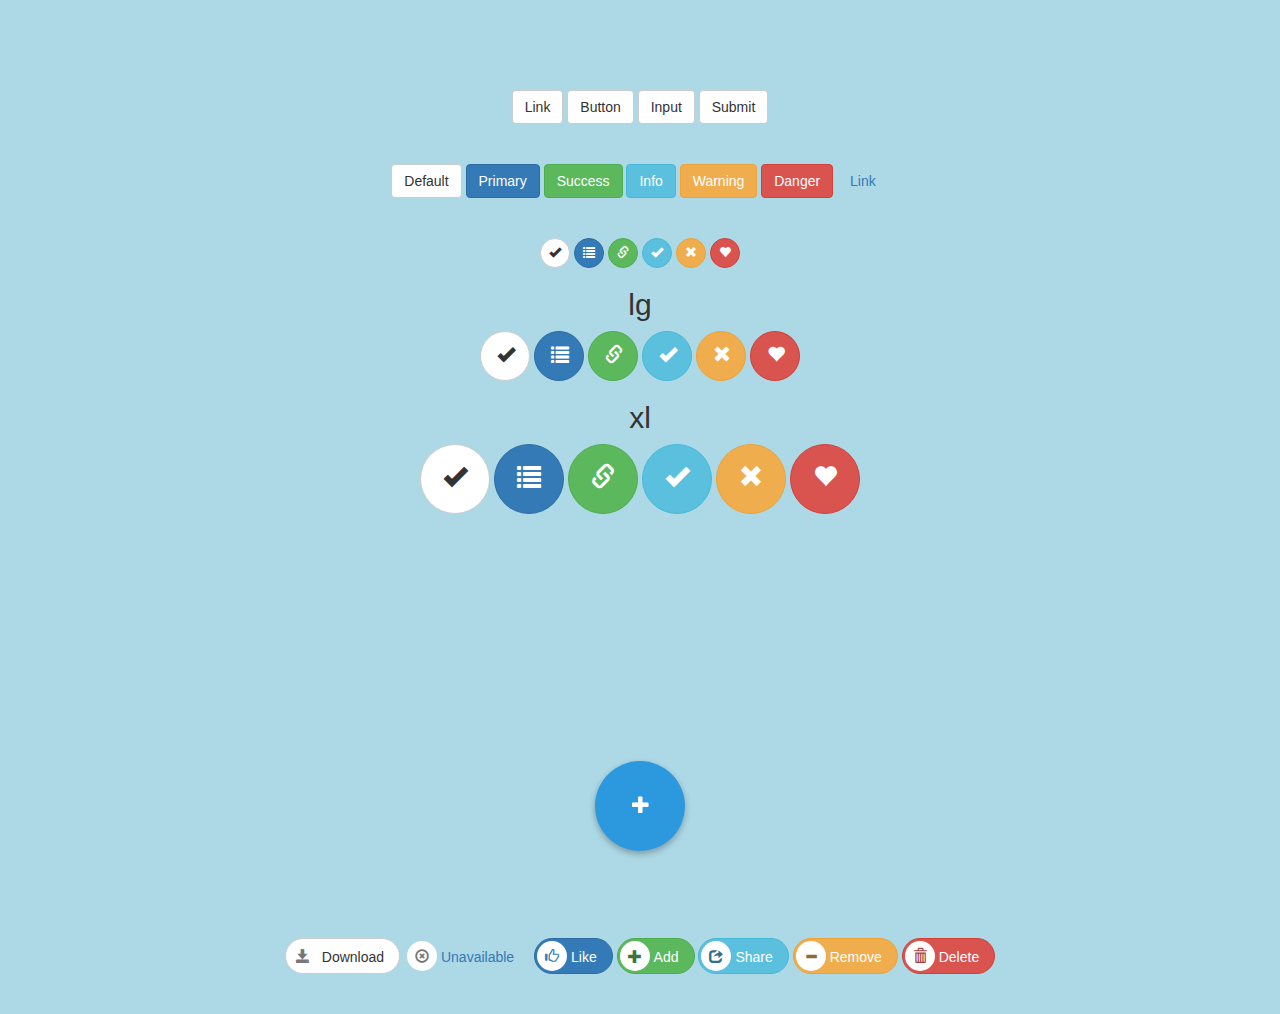
<file: Buttons/index.html>
<!DOCTYPE html>
<html>
  <head>
    <meta charset="utf-8">
    <meta http-equiv="X-UA-Compatible" content="IE=edge">
    <meta name="viewport" content="width=device-width, initial-scale=1">
    <title>Title of the document</title>

    <!-- Bootstrap -->
    <link href="../Bootstrap/css/bootstrap.min.css" rel="stylesheet">

    <link rel="stylesheet" href="//maxcdn.bootstrapcdn.com/font-awesome/4.1.0/css/font-awesome.min.css" />
    <link href="style.css" rel="stylesheet">
    <link href="../css/Buttons/btnCircle.css" rel="stylesheet">
    <link href="../css/Buttons/materialbtnanim.css" rel="stylesheet">

  </head>

  <body>

    <br><br>
    <div class="DivCenter">
      <a class="btn btn-default" href="#" role="button">Link</a>
      <button class="btn btn-default" type="submit">Button</button>
      <input class="btn btn-default" type="button" value="Input">
      <input class="btn btn-default" type="submit" value="Submit">
    </div>

    <br><br>
    <div class="DivCenter">
      <!-- Standard button -->
      <button type="button" class="btn btn-default">Default</button>

      <!-- Provides extra visual weight and identifies the primary action in a set of buttons -->
      <button type="button" class="btn btn-primary">Primary</button>

      <!-- Indicates a successful or positive action -->
      <button type="button" class="btn btn-success">Success</button>

      <!-- Contextual button for informational alert messages -->
      <button type="button" class="btn btn-info">Info</button>

      <!-- Indicates caution should be taken with this action -->
      <button type="button" class="btn btn-warning">Warning</button>

      <!-- Indicates a dangerous or potentially negative action -->
      <button type="button" class="btn btn-danger">Danger</button>

      <!-- Deemphasize a button by making it look like a link while maintaining button behavior -->
      <button type="button" class="btn btn-link">Link</button>
    </div>

    <br><br>
    <div class="DivCenter">
      <button type="button" class="btn btn-default btn-circle"><i class="glyphicon glyphicon-ok"></i></button>
      <button type="button" class="btn btn-primary btn-circle"><i class="glyphicon glyphicon-list"></i></button>
      <button type="button" class="btn btn-success btn-circle"><i class="glyphicon glyphicon-link"></i></button>
      <button type="button" class="btn btn-info btn-circle"><i class="glyphicon glyphicon-ok"></i></button>
      <button type="button" class="btn btn-warning btn-circle"><i class="glyphicon glyphicon-remove"></i></button>
      <button type="button" class="btn btn-danger btn-circle"><i class="glyphicon glyphicon-heart"></i></button>
    </div>

    <div class="DivCenter">
      <h2>lg</h2>
      <button type="button" class="btn btn-default btn-circle btn-lg"><i class="glyphicon glyphicon-ok"></i></button>
      <button type="button" class="btn btn-primary btn-circle btn-lg"><i class="glyphicon glyphicon-list"></i></button>
      <button type="button" class="btn btn-success btn-circle btn-lg"><i class="glyphicon glyphicon-link"></i></button>
      <button type="button" class="btn btn-info btn-circle btn-lg"><i class="glyphicon glyphicon-ok"></i></button>
      <button type="button" class="btn btn-warning btn-circle btn-lg"><i class="glyphicon glyphicon-remove"></i></button>
      <button type="button" class="btn btn-danger btn-circle btn-lg"><i class="glyphicon glyphicon-heart"></i></button>
    </div>

    <div class="DivCenter">
      <h2>xl</h2>
      <button type="button" class="btn btn-default btn-circle btn-xl"><i class="glyphicon glyphicon-ok"></i></button>
      <button type="button" class="btn btn-primary btn-circle btn-xl"><i class="glyphicon glyphicon-list"></i></button>
      <button type="button" class="btn btn-success btn-circle btn-xl"><i class="glyphicon glyphicon-link"></i></button>
      <button type="button" class="btn btn-info btn-circle btn-xl"><i class="glyphicon glyphicon-ok"></i></button>
      <button type="button" class="btn btn-warning btn-circle btn-xl"><i class="glyphicon glyphicon-remove"></i></button>
      <button type="button" class="btn btn-danger btn-circle btn-xl"><i class="glyphicon glyphicon-heart"></i></button>
    </div>

    <br><br>
    <div class="DivCenter">
      <div class="material-button-anim">
          <ul class="list-inline" id="options">
            <li class="option">
              <button class="material-button option1" type="button">
                <span class="fa fa-phone" aria-hidden="true"></span>
              </button>
            </li>
            <li class="option">
              <button class="material-button option2" type="button">
                <span class="fa fa-envelope-o" aria-hidden="true"></span>
              </button>
            </li>
            <li class="option">
              <button class="material-button option3" type="button">
                <span class="fa fa-pencil" aria-hidden="true"></span>
              </button>
            </li>
          </ul>
          <button class="material-button material-button-toggle" type="button">
            <span class="fa fa-plus" aria-hidden="true"></span>
          </button>
        </div>
    </div>

    <br><br>
    <div class="DivCenter">
      <a class="btn icon-btn btn-default" href="#"><span class="glyphicon btn-glyphicon glyphicon-save img-circle text-muted"></span>Download</a>
      <a class="btn icon-btn btn-muted" href="#"><span class="glyphicon btn-glyphicon glyphicon-remove-circle img-circle text-muted"></span>Unavailable</a>
      <a class="btn icon-btn btn-primary" href="#"><span class="glyphicon btn-glyphicon glyphicon-thumbs-up img-circle text-primary"></span>Like</a>
      <a class="btn icon-btn btn-success" href="#"><span class="glyphicon btn-glyphicon glyphicon-plus img-circle text-success"></span>Add</a>
      <a class="btn icon-btn btn-info" href="#"><span class="glyphicon btn-glyphicon glyphicon-share img-circle text-info"></span>Share</a>
      <a class="btn icon-btn btn-warning" href="#"><span class="glyphicon btn-glyphicon glyphicon-minus img-circle text-warning"></span>Remove</a>
      <a class="btn icon-btn btn-danger" href="#"><span class="glyphicon btn-glyphicon glyphicon-trash img-circle text-danger"></span>Delete</a>
    </div>
    <br><br>


    <!-- jQuery (necessary for Bootstrap's JavaScript plugins) -->
    <script src="../Jquery/jquery-3.1.0.js"></script>
    <!-- Include all compiled plugins (below), or include individual files as needed -->
    <script src="../Bootstrap/js/bootstrap.min.js"></script>

    <script src="../js/Buttons/materialbtnanim.js"></script>
  </body>
</html>
</file>
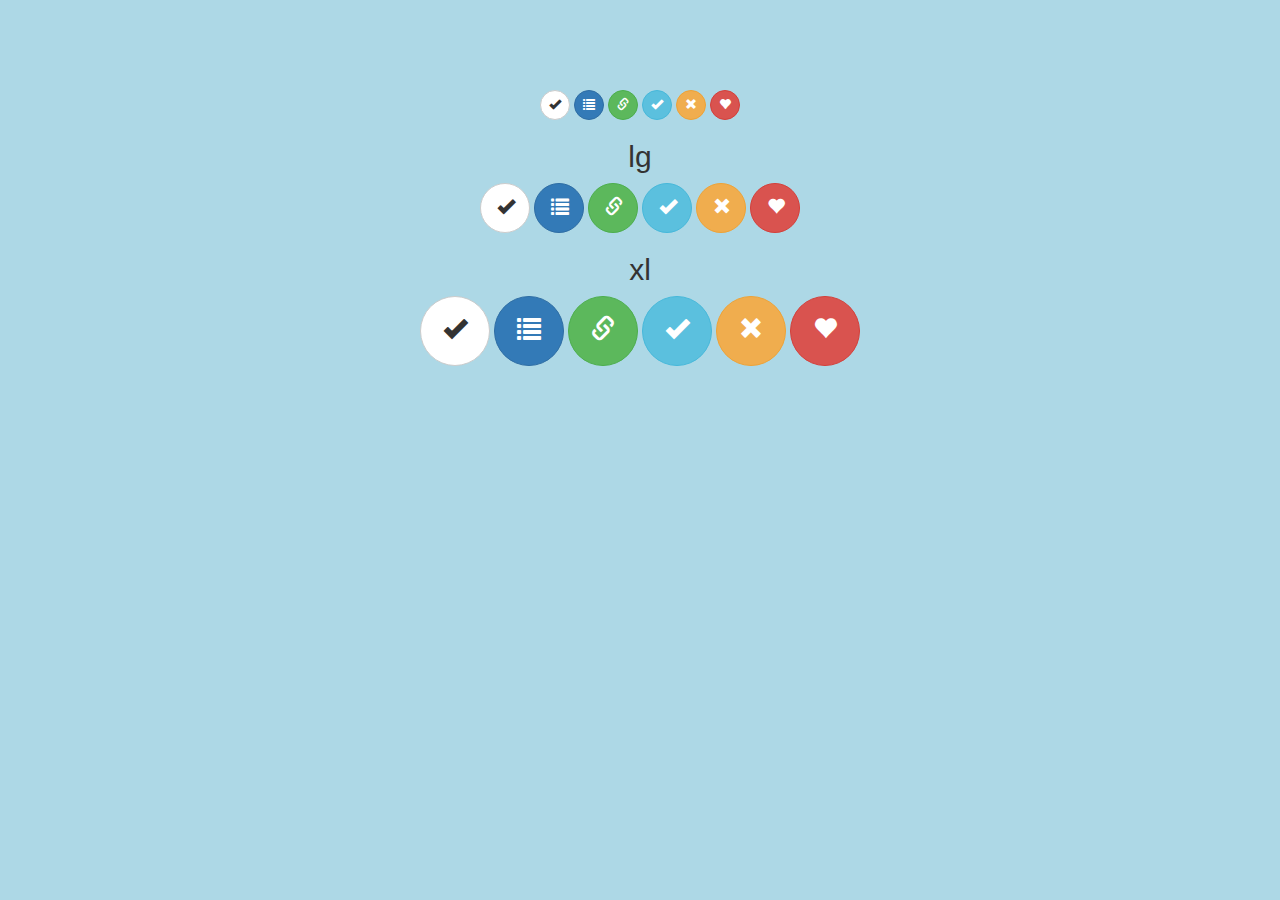
<file: Buttons/CircleButton.html>
<!DOCTYPE html>
<html>
  <head>
    <meta charset="utf-8">
    <meta http-equiv="X-UA-Compatible" content="IE=edge">
    <meta name="viewport" content="width=device-width, initial-scale=1">
    <title>Title of the document</title>

    <!-- Bootstrap -->
    <link href="../Bootstrap/css/bootstrap.min.css" rel="stylesheet">

    <link rel="stylesheet" href="//maxcdn.bootstrapcdn.com/font-awesome/4.1.0/css/font-awesome.min.css" />
    <link href="style.css" rel="stylesheet">
    <link href="../css/Buttons/btnCircle.css" rel="stylesheet">
    <link href="../css/Buttons/materialbtnanim.css" rel="stylesheet">

  </head>

  <body>
    <br><br>
    <div class="DivCenter">
      <button type="button" class="btn btn-default btn-circle"><i class="glyphicon glyphicon-ok"></i></button>
      <button type="button" class="btn btn-primary btn-circle"><i class="glyphicon glyphicon-list"></i></button>
      <button type="button" class="btn btn-success btn-circle"><i class="glyphicon glyphicon-link"></i></button>
      <button type="button" class="btn btn-info btn-circle"><i class="glyphicon glyphicon-ok"></i></button>
      <button type="button" class="btn btn-warning btn-circle"><i class="glyphicon glyphicon-remove"></i></button>
      <button type="button" class="btn btn-danger btn-circle"><i class="glyphicon glyphicon-heart"></i></button>
    </div>

    <div class="DivCenter">
      <h2>lg</h2>
      <button type="button" class="btn btn-default btn-circle btn-lg"><i class="glyphicon glyphicon-ok"></i></button>
      <button type="button" class="btn btn-primary btn-circle btn-lg"><i class="glyphicon glyphicon-list"></i></button>
      <button type="button" class="btn btn-success btn-circle btn-lg"><i class="glyphicon glyphicon-link"></i></button>
      <button type="button" class="btn btn-info btn-circle btn-lg"><i class="glyphicon glyphicon-ok"></i></button>
      <button type="button" class="btn btn-warning btn-circle btn-lg"><i class="glyphicon glyphicon-remove"></i></button>
      <button type="button" class="btn btn-danger btn-circle btn-lg"><i class="glyphicon glyphicon-heart"></i></button>
    </div>

    <div class="DivCenter">
      <h2>xl</h2>
      <button type="button" class="btn btn-default btn-circle btn-xl"><i class="glyphicon glyphicon-ok"></i></button>
      <button type="button" class="btn btn-primary btn-circle btn-xl"><i class="glyphicon glyphicon-list"></i></button>
      <button type="button" class="btn btn-success btn-circle btn-xl"><i class="glyphicon glyphicon-link"></i></button>
      <button type="button" class="btn btn-info btn-circle btn-xl"><i class="glyphicon glyphicon-ok"></i></button>
      <button type="button" class="btn btn-warning btn-circle btn-xl"><i class="glyphicon glyphicon-remove"></i></button>
      <button type="button" class="btn btn-danger btn-circle btn-xl"><i class="glyphicon glyphicon-heart"></i></button>
    </div>


    <!-- jQuery (necessary for Bootstrap's JavaScript plugins) -->
    <script src="../Jquery/jquery-3.1.0.js"></script>
    <!-- Include all compiled plugins (below), or include individual files as needed -->
    <script src="../Bootstrap/js/bootstrap.min.js"></script>
  </body>
</html>
</file>
<file: Buttons/style.css>
body{
  background-color: lightblue;
}

.DivCenter{
  width: 100%;
  align-items: center;
  text-align: center;
}
</file>
<file: css/Buttons/btnCircle.css>
.btn-circle {
  width: 30px;
  height: 30px;
  text-align: center;
  padding: 6px 0;
  font-size: 12px;
  line-height: 1.428571429;
  border-radius: 15px;
}
.btn-circle.btn-lg {
  width: 50px;
  height: 50px;
  padding: 10px 16px;
  font-size: 18px;
  line-height: 1.33;
  border-radius: 25px;
}
.btn-circle.btn-xl {
  width: 70px;
  height: 70px;
  padding: 10px 16px;
  font-size: 24px;
  line-height: 1.33;
  border-radius: 35px;
}



.btn-glyphicon { padding:8px; background:#ffffff; margin-right:4px; }
.icon-btn { padding: 1px 15px 3px 2px; border-radius:50px;}
</file>
<file: css/Buttons/materialbtnanim.css>
/*-------------------------
Please follow me @maridlcrmn
/*-------------------------*/

body {
    padding-top: 50px;
}

.material-button-anim {
  position: relative;
  padding: 127px 15px 27px;
  text-align: center;
  max-width: 320px;
  margin: 0 auto 20px;
}

.material-button {
    position: relative;
    top: 0;
    z-index: 1;
    width: 70px;
    height: 70px;
    font-size: 1.5em;
    color: #fff;
    background: #2C98DE;
    border: none;
    border-radius: 50%;
    box-shadow: 0 3px 6px rgba(0,0,0,.275);
    outline: none;
}
.material-button-toggle {
    z-index: 3;
    width: 90px;
    height: 90px;
    margin: 0 auto;
}
.material-button-toggle span {
    -webkit-transform: none;
    transform:         none;
    -webkit-transition: -webkit-transform .175s cubic-bazier(.175,.67,.83,.67);
    transition:         transform .175s cubic-bazier(.175,.67,.83,.67);
}
.material-button-toggle.open {
    -webkit-transform: scale(1.3,1.3);
    transform:         scale(1.3,1.3);
    -webkit-animation: toggleBtnAnim .175s;
    animation:         toggleBtnAnim .175s;
}
.material-button-toggle.open span {
    -webkit-transform: rotate(45deg);
    transform:         rotate(45deg);
    -webkit-transition: -webkit-transform .175s cubic-bazier(.175,.67,.83,.67);
    transition:         transform .175s cubic-bazier(.175,.67,.83,.67);
}

#options {
  height: 70px;
}
.option {
    position: relative;
}
.option .option1,
.option .option2,
.option .option3 {
    filter: blur(5px);
    -webkit-filter: blur(5px);
    -webkit-transition: all .175s;
    transition:         all .175s;
}
.option .option1 {
    -webkit-transform: translate3d(90px,90px,0) scale(.8,.8);
    transform:         translate3d(90px,90px,0) scale(.8,.8);
}
.option .option2 {
    -webkit-transform: translate3d(0,90px,0) scale(.8,.8);
    transform:         translate3d(0,90px,0) scale(.8,.8);
}
.option .option3 {
    -webkit-transform: translate3d(-90px,90px,0) scale(.8,.8);
    transform:         translate3d(-90px,90px,0) scale(.8,.8);
}
.option.scale-on .option1,
.option.scale-on .option2,
.option.scale-on .option3 {
    filter: blur(0);
    -webkit-filter: blur(0);
    -webkit-transform: none;
    transform:         none;
    -webkit-transition: all .175s;
    transition:         all .175s;
}
.option.scale-on .option2 {
    -webkit-transform: translateY(-28px) translateZ(0);
    transform:         translateY(-28px) translateZ(0);
    -webkit-transition: all .175s;
    transition:         all .175s;
}

@keyframes toggleBtnAnim {
    0% {
        -webkit-transform: scale(1,1);
        transform:         scale(1,1);
    }
    25% {
        -webkit-transform: scale(1.4,1.4);
        transform:         scale(1.4,1.4);
    }
    75% {
        -webkit-transform: scale(1.2,1.2);
        transform:         scale(1.2,1.2);
    }
    100% {
        -webkit-transform: scale(1.3,1.3);
        transform:         scale(1.3,1.3);
    }
}
@-webkit-keyframes toggleBtnAnim {
    0% {
        -webkit-transform: scale(1,1);
        transform:         scale(1,1);
    }
    25% {
        -webkit-transform: scale(1.4,1.4);
        transform:         scale(1.4,1.4);
    }
    75% {
        -webkit-transform: scale(1.2,1.2);
        transform:         scale(1.2,1.2);
    }
    100% {
        -webkit-transform: scale(1.3,1.3);
        transform:         scale(1.3,1.3);
    }
}
</file>
